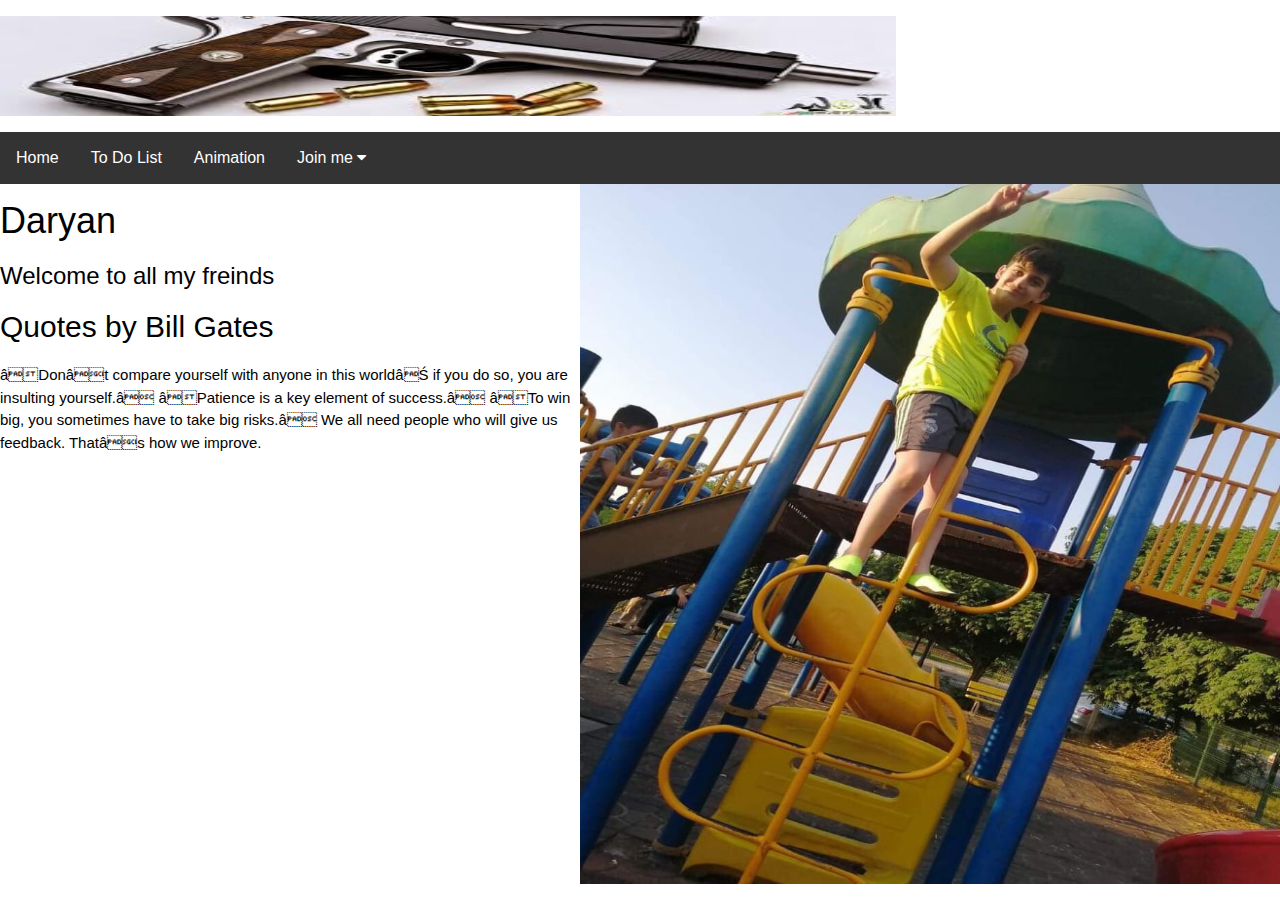
<file: index.html>
<!DOCTYPE html>
<html>
<head>
	<title>HITMAN</title>
	<meta name="viewport" content="width=device-width, initial-scale=1">
<meta content="text/html; charset=iso-8859-2" http-equiv="Content-Type">
<link rel="stylesheet" href="https://www.w3schools.com/w3css/4/w3.css">

<link rel="stylesheet" href="https://cdnjs.cloudflare.com/ajax/libs/font-awesome/4.7.0/css/font-awesome.min.css">
</head>
<body>


<link rel="stylesheet" href="style.css">
<div class="w3-content w3-section" style="max-width:100%">
  <img class="mySlides" src="Images/p1.jpg" style="width:100%">
  <img class="mySlides" src="Images/p2.jpg" style="width:100%">
  <img class="mySlides" src="Images/p3.jpg" style="width:100%">
  <!--img class="mySlides" src="Images/.jpg" style="width:100%"-->
</div>
<div class="navbar">
  <a href="index.html">Home</a>
  <a href="todolist.html">To Do List</a>
  <a href="animation.html">Animation</a>
  <div class="dropdown">
    <button class="dropbtn">Join me 
      <i class="fa fa-caret-down"></i>
    </button>
    <div class="dropdown-content">
      <a href="register.html">Registration</a>
      <a href="Myfavideos.html"> My Favorite Videos!</a>
      <a href="myfavgame.html">My Favorite Game!</a>
    </div>
  </div> 
</div>
</head>

<body>
<img src="Images/p5.jpg" alt="Daryan's pic" width="700" height="700" align="right">

<h1>Daryan</h1>
<h3>Welcome to all my freinds</h3>
<h2>Quotes by Bill Gates</h2>
<p> “Don’t compare yourself with anyone in this world… if you do so, you are insulting yourself.” “Patience is a key element of success.” “To win big, you sometimes have to take big risks.” We all need people who will give us feedback. That’s how we improve.</p>



<script>
var myIndex = 0;
carousel();

function carousel() {
  var i;
  var x = document.getElementsByClassName("mySlides");
  for (i = 0; i < x.length; i++) {
    x[i].style.display = "none";  
  }
  myIndex++;
  if (myIndex > x.length) {myIndex = 1}    
  x[myIndex-1].style.display = "block"; 
   
  setTimeout(carousel, 2000); // Change image every 2 seconds
}
</script>



</body>
</html>
</file>
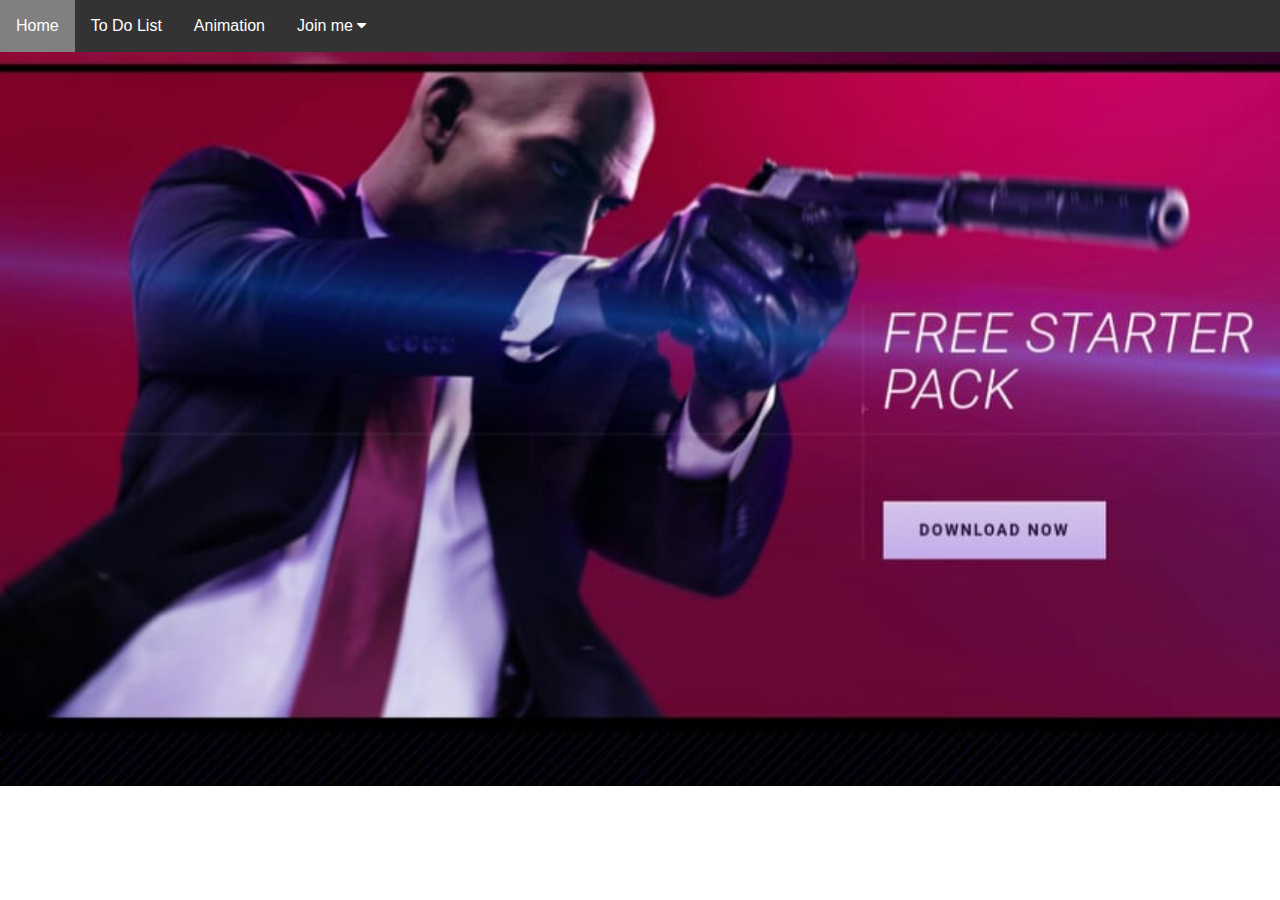
<file: myfavgame.html>
<!DOCTYPE html>
<html>
<head>
	<title>HITMAN</title>
	<meta name="viewport" content="width=device-width, initial-scale=1">
<meta content="text/html; charset=iso-8859-2" http-equiv="Content-Type">
<link rel="stylesheet" href="https://www.w3schools.com/w3css/4/w3.css">

<link rel="stylesheet" href="https://cdnjs.cloudflare.com/ajax/libs/font-awesome/4.7.0/css/font-awesome.min.css">
<link rel="stylesheet" href="style.css">
</head>
<body>
<div class="navbar">
  <a href="index.html">Home</a>
  <a href="todolist.html">To Do List</a>
  <a href="animation.html">Animation</a>
  <div class="dropdown">
    <button class="dropbtn">Join me 
      <i class="fa fa-caret-down"></i>
    </button>
    <div class="dropdown-content">
      <a href="register.html">Registeration</a>
      <a href="Myfavideos.html"> My Favorite Videos!</a>
      <a href="myfavgame.html">My Favorite Game!</a>
    </div>
  </div> 
</div>
<a href="https://www.hitman.com" target="_blank">
<img src="Images/hitman.jpg" width="1400">
</a>
</body>
</html>
</file>
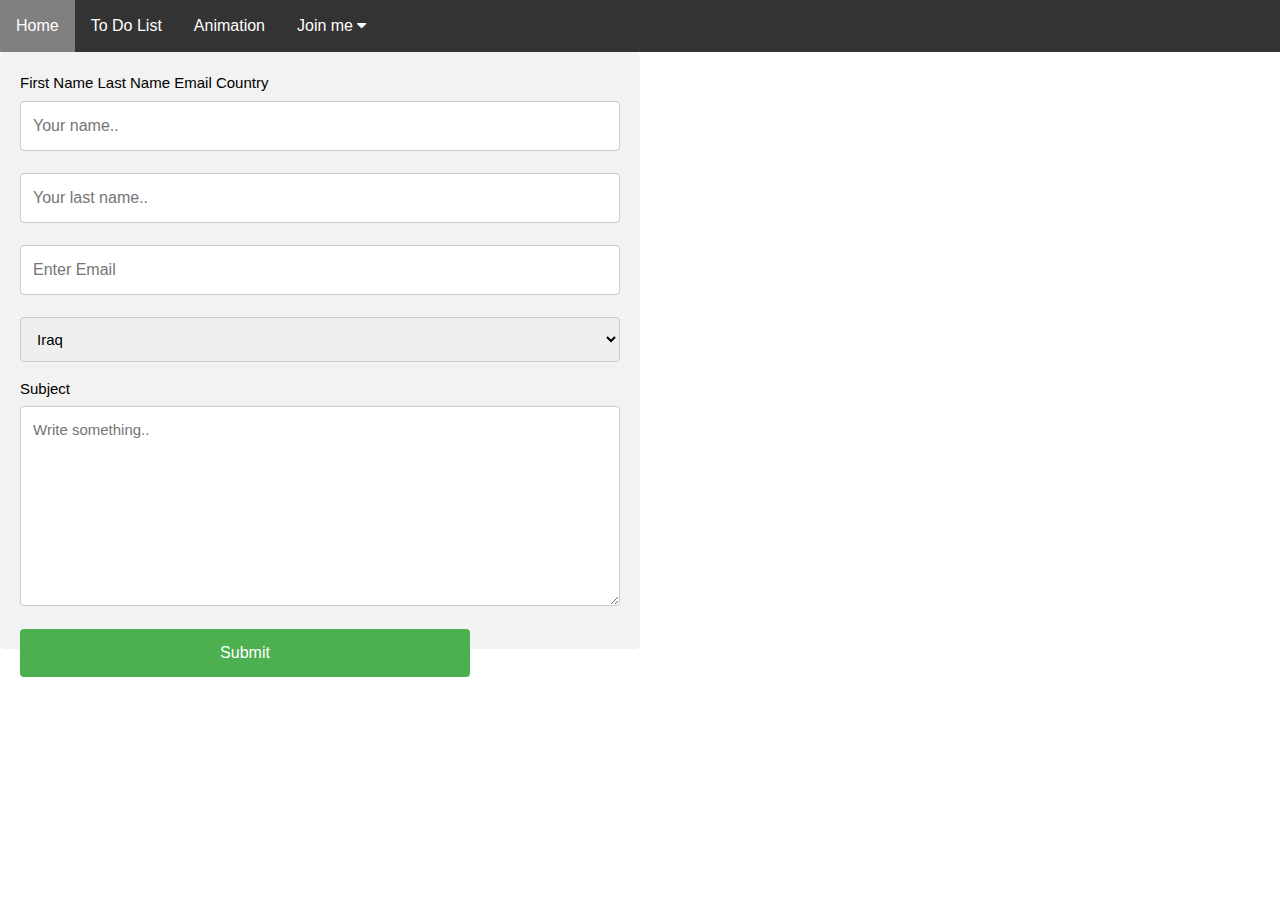
<file: register.html>
<!DOCTYPE html>
<html>
<head>
	<title>HITMAN</title>
	<meta name="viewport" content="width=device-width, initial-scale=1">
<meta content="text/html; charset=iso-8859-2" http-equiv="Content-Type">
<link rel="stylesheet" href="https://www.w3schools.com/w3css/4/w3.css">

<link rel="stylesheet" href="https://cdnjs.cloudflare.com/ajax/libs/font-awesome/4.7.0/css/font-awesome.min.css">
<link rel="stylesheet" href="style.css">
</head>
<body>
	<div class="navbar">
  <a href="index.html">Home</a>
  <a href="todolist.html">To Do List</a>
  <a href="animation.html">Animation</a>
  <div class="dropdown">
    <button class="dropbtn">Join me 
      <i class="fa fa-caret-down"></i>
    </button>
    <div class="dropdown-content">
      <a href="register.html">Registeration</a>
      <a href="Myfavideos.html"> My Favorite Videos!</a>
      <a href="myfavgame.html">My Favorite Game!</a>
    </div>
  </div> 
</div>

<div class="container">
  <form action="action_page.php">


    <label for="fname">First Name</label>
    <input type="text" id="fname" name="firstname" placeholder="Your name..">

    <label for="lname">Last Name</label>
    <input type="text" id="lname" name="lastname" placeholder="Your last name..">

    <label for="email">Email</label>
    <input type="text" placeholder="Enter Email" name="email" required>

    <label for="country">Country</label>
    <select id="country" name="country">
      <option value="australia">Iraq</option>
      <option value="canada">Turky</option>
      <option value="usa">USA</option>
    </select>

    <label for="subject">Subject</label>
    <textarea id="subject" name="subject" placeholder="Write something.." style="height:200px"></textarea>

    <input type="submit" value="Submit">


  </form>
</div>


</body>
</html>
</file>
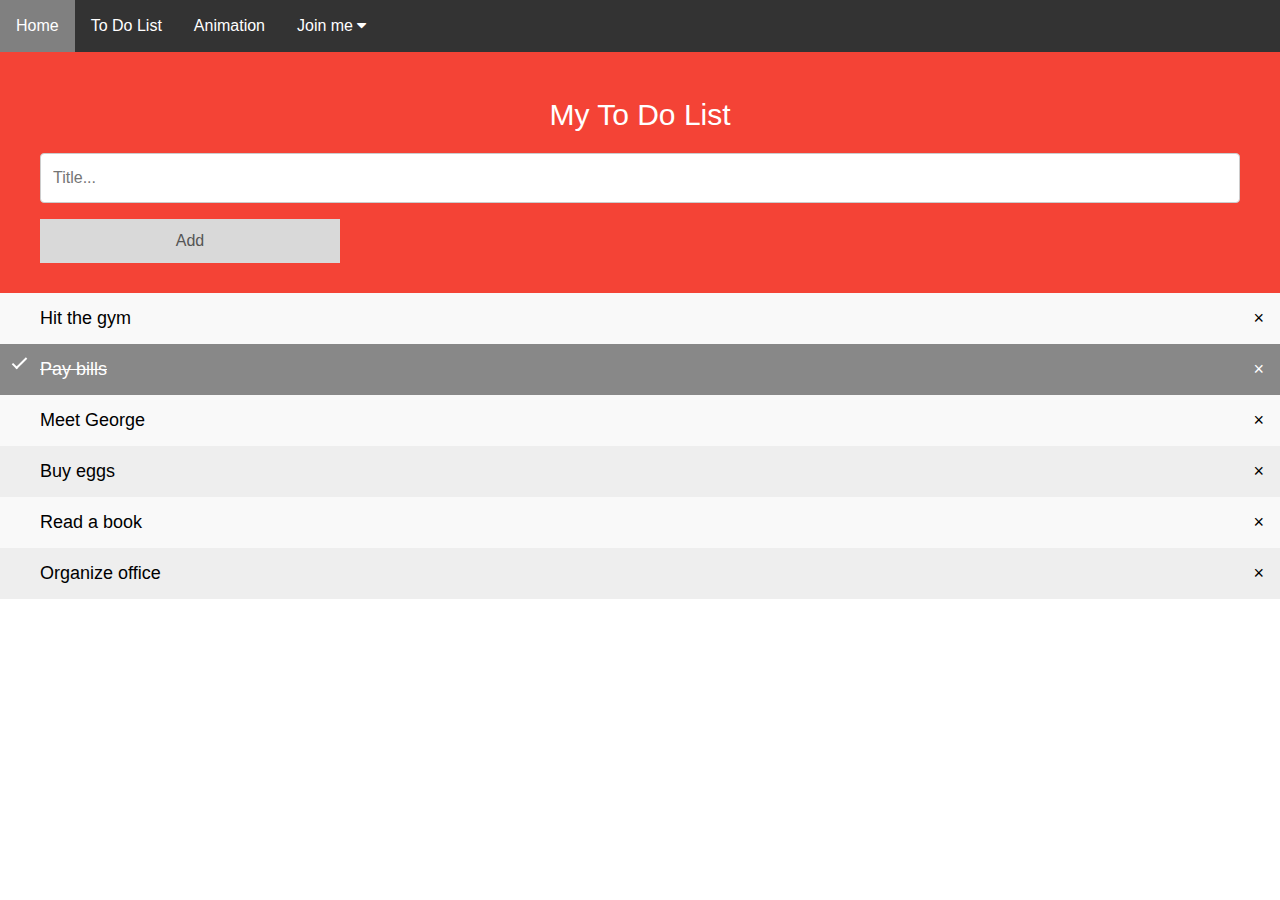
<file: todolist.html>
<!DOCTYPE html>
<html>
<head>
	<title>HITMAN</title>
	<meta name="viewport" content="width=device-width, initial-scale=1">
<meta content="text/html; charset=iso-8859-2" http-equiv="Content-Type">
<link rel="stylesheet" href="https://www.w3schools.com/w3css/4/w3.css">

<link rel="stylesheet" href="https://cdnjs.cloudflare.com/ajax/libs/font-awesome/4.7.0/css/font-awesome.min.css"><body>


<link rel="stylesheet" href="style.css">
<div class="navbar">
  <a href="index.html">Home</a>
  <a href="todolist.html">To Do List</a>
  <a href="animation.html">Animation</a>
  <div class="dropdown">
    <button class="dropbtn">Join me 
      <i class="fa fa-caret-down"></i>
    </button>
    <div class="dropdown-content">
      <a href="register.html">Registration</a>
      <a href="Myfavideos.html"> My Favorite Videos!</a>
      <a href="myfavgame.html">My Favorite Game!</a>
    </div>
  </div> 
</div>
</head>
<body >
<div id="myDIV" class="header">
  <h2>My To Do List</h2>
  <input type="text" id="myInput" placeholder="Title...">
  <span onclick="newElement()" class="addBtn">Add</span>
</div>

<ul id="myUL">
  <li>Hit the gym</li>
  <li class="checked">Pay bills</li>
  <li>Meet George</li>
  <li>Buy eggs</li>
  <li>Read a book</li>
  <li>Organize office</li>
</ul>

<script>
// Create a "close" button and append it to each list item
var myNodelist = document.getElementsByTagName("LI");
var i;
for (i = 0; i < myNodelist.length; i++) {
  var span = document.createElement("SPAN");
  var txt = document.createTextNode("\u00D7");
  span.className = "close";
  span.appendChild(txt);
  myNodelist[i].appendChild(span);
}

// Click on a close button to hide the current list item
var close = document.getElementsByClassName("close");
var i;
for (i = 0; i < close.length; i++) {
  close[i].onclick = function() {
    var div = this.parentElement;
    div.style.display = "none";
  }
}

// Add a "checked" symbol when clicking on a list item
var list = document.querySelector('ul');
list.addEventListener('click', function(ev) {
  if (ev.target.tagName === 'LI') {
    ev.target.classList.toggle('checked');
  }
}, false);

// Create a new list item when clicking on the "Add" button
function newElement() {
  var li = document.createElement("li");
  var inputValue = document.getElementById("myInput").value;
  var t = document.createTextNode(inputValue);
  li.appendChild(t);
  if (inputValue === '') {
    alert("You must write something!");
  } else {
    document.getElementById("myUL").appendChild(li);
  }
  document.getElementById("myInput").value = "";

  var span = document.createElement("SPAN");
  var txt = document.createTextNode("\u00D7");
  span.className = "close";
  span.appendChild(txt);
  li.appendChild(span);

  for (i = 0; i < close.length; i++) {
    close[i].onclick = function() {
      var div = this.parentElement;
      div.style.display = "none";
    }
  }
}
</script>


</body>
</html>
</file>
<file: style.css>
.mySlides {
max-width: 70%;
max-height: 100px;
	display:none;}

	
	/* Navbar container */
.navbar {
  overflow: hidden;
  background-color: #333;
  font-family: Arial;
}

/* Links inside the navbar */
.navbar a {
  float: left;
  font-size: 16px;
  color: white;
  text-align: center;
  padding: 14px 16px;
  text-decoration: none;
}

/* The dropdown container */
.dropdown {
  float: left;
  overflow: hidden;
}

/* Dropdown button */
.dropdown .dropbtn {
  font-size: 16px; 
  border: none;
  outline: none;
  color: white;
  padding: 14px 16px;
  background-color: inherit;
  font-family: inherit; /* Important for vertical align on mobile phones */
  margin: 0; /* Important for vertical align on mobile phones */
}

/* Add a red background color to navbar links on hover */
.navbar a:hover, .dropdown:hover .dropbtn {
  background-color: gray;
}

/* Dropdown content (hidden by default) */
.dropdown-content {
  display: none;
  position: absolute;
  background-color: #F08080;
  min-width: 160px;
  box-shadow: 0px 8px 16px 0px rgba(0,0,0,0.2);
  z-index: 1;
}

/* Links inside the dropdown */
.dropdown-content a {
  float: none;
  color: black;
  padding: 12px 16px;
  text-decoration: none;
  display: block;
  text-align: left;
}

/* Add a grey background color to dropdown links on hover */
.dropdown-content a:hover {
  background-color: #ddd;
}

/* Show the dropdown menu on hover */
.dropdown:hover .dropdown-content {
  display: block;
}

/* Include the padding and border in an element's total width and height */
* {
  box-sizing: border-box;
}

/* Remove margins and padding from the list */
ul {
  margin: 0;
  padding: 0;
}

/* Style the list items */
ul li {
  cursor: pointer;
  position: relative;
  padding: 12px 8px 12px 40px;
  background: #eee;
  font-size: 18px;
  transition: 0.2s;

  /* make the list items unselectable */
  -webkit-user-select: none;
  -moz-user-select: none;
  -ms-user-select: none;
  user-select: none;
}

/* Set all odd list items to a different color (zebra-stripes) */
ul li:nth-child(odd) {
  background: #f9f9f9;
}

/* Darker background-color on hover */
ul li:hover {
  background: #ddd;
}

/* When clicked on, add a background color and strike out text */
ul li.checked {
  background: #888;
  color: #fff;
  text-decoration: line-through;
}

/* Add a "checked" mark when clicked on */
ul li.checked::before {
  content: '';
  position: absolute;
  border-color: #fff;
  border-style: solid;
  border-width: 0 2px 2px 0;
  top: 10px;
  left: 16px;
  transform: rotate(45deg);
  height: 15px;
  width: 7px;
}

/* Style the close button */
.close {
  position: absolute;
  right: 0;
  top: 0;
  padding: 12px 16px 12px 16px;
}

.close:hover {
  background-color: #f44336;
  color: white;
}

/* Style the header */
.header {
  background-color: #f44336;
  padding: 30px 40px;
  color: white;
  text-align: center;
}

/* Clear floats after the header */
.header:after {
  content: "";
  display: table;
  clear: both;
}

/* Style the input */
input {
  margin: 0;
  border: none;
  border-radius: 0;
  width: 75%;
  padding: 10px;
  float: left;
  font-size: 16px;
}

/* Style the "Add" button */
.addBtn {
  padding: 10px;
  width: 25%;
  background: #d9d9d9;
  color: #555;
  float: left;
  text-align: center;
  font-size: 16px;
  cursor: pointer;
  transition: 0.3s;
  border-radius: 0;
}

.addBtn:hover {
  background-color: #bbb;
}

/*.bg html { 
  background: url(Images/p6.jpg) no-repeat center center fixed; 
  -webkit-background-size: cover;
  -moz-background-size: cover;
  -o-background-size: cover;
  background-size: cover;
}*/

/* Style inputs with type="text", select elements and textareas */
.container {
	width: 50%;
}
input[type=text], select, textarea {
  width: 100%; /* Full width */
  padding: 12px; /* Some padding */  
  border: 1px solid #ccc; /* Gray border */
  border-radius: 4px; /* Rounded borders */
  box-sizing: border-box; /* Make sure that padding and width stays in place */
  margin-top: 6px; /* Add a top margin */
  margin-bottom: 16px; /* Bottom margin */
  resize: vertical /* Allow the user to vertically resize the textarea (not horizontally) */
}

/* Style the submit button with a specific background color etc */
input[type=submit] {
  background-color: #4CAF50;
  color: white;
  padding: 12px 20px;
  border: none;
  border-radius: 4px;
  cursor: pointer;
}

/* When moving the mouse over the submit button, add a darker green color */
input[type=submit]:hover {
  background-color: #45a049;
}

/* Add a background color and some padding around the form */
.container {
  border-radius: 5px;
  background-color: #f2f2f2;
  padding: 20px;
}


 
 
 /* Style the video: 100% width and height to cover the entire window */
#myVideo {
  position: relative;
  right: 0;
  bottom: 0;
  min-width: 100%; 
  min-height: 100%;
}

/* Add some content at the bottom of the video/page */
.content {
  position: fixed;
  bottom: 0;
  background: rgba(0, 0, 0, 0.5);
  color: #f1f1f1;
  width: 100%;
  padding: 20px;
}

/* Style the button used to pause/play the video */
#myBtn {
  width: 200px;
  font-size: 18px;
  padding: 10px;
  border: none;
  background: #000;
  color: #fff;
  cursor: pointer;
}

#myBtn:hover {
  background: #ddd;
  color: black;
}


.center {
  display: block;
  margin-left: auto;
  margin-right: auto;
  width: 70%;
}
</file>
